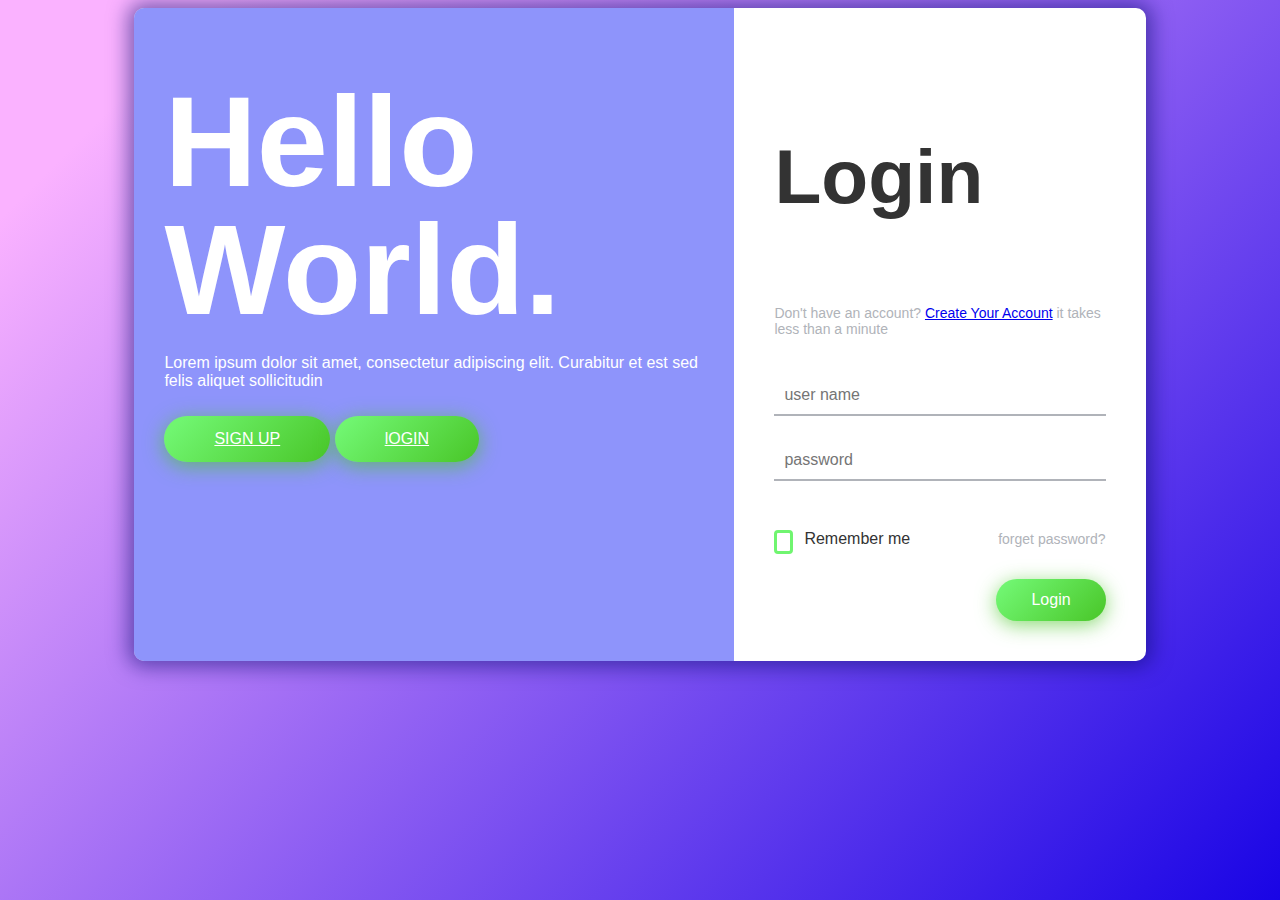
<file: login-forms/index.html>
<!DOCTYPE html>
<html lang="en">

<head>
    <meta charset="UTF-8">
    <title>Login Page in HTML with CSS Code Example</title>
    <link rel="stylesheet" href="index.css">

</head>

<body>
    <div class="box-form">
        <div class="left">
            <div class="overlay">
                <h1>Hello World.</h1>
                <p>Lorem ipsum dolor sit amet, consectetur adipiscing elit. Curabitur et est sed felis aliquet sollicitudin</p>
                <span>
	                 <a href="signup.html">SIGN UP</a>
	                  <a href="index.html">lOGIN</a>
               </span>
            </div>
        </div>


        <div class="right">
            <form action="#" onsubmit="validation(event)">
                <h5>Login</h5>
                <p>Don't have an account? <a href="signup.html">Create Your Account</a> it takes less than a minute</p>
                <div class="inputs">
                    <input autocomplete="off" type="text" placeholder="user name" id="username" required>
                    <div id="name_error">Please fill up UserName or Email</div>
                    <br>
                    <input type="password" placeholder="password" id="password" required>
                    <div id="pass_error">Please fill up your Password</div>
                </div>

                <br><br>

                <div class="remember-me--forget-password">
                    <label>
	<input type="checkbox" name="item" checked/>
	<span class="text-checkbox">Remember me</span>
	</label>
                    <p>forget password?</p>
                </div>

                <br>
                <button type="submit" id="login">Login</button>
            </form>
        </div>
    </div>
    <script src="main.js"></script>
</body>

</html>
</file>
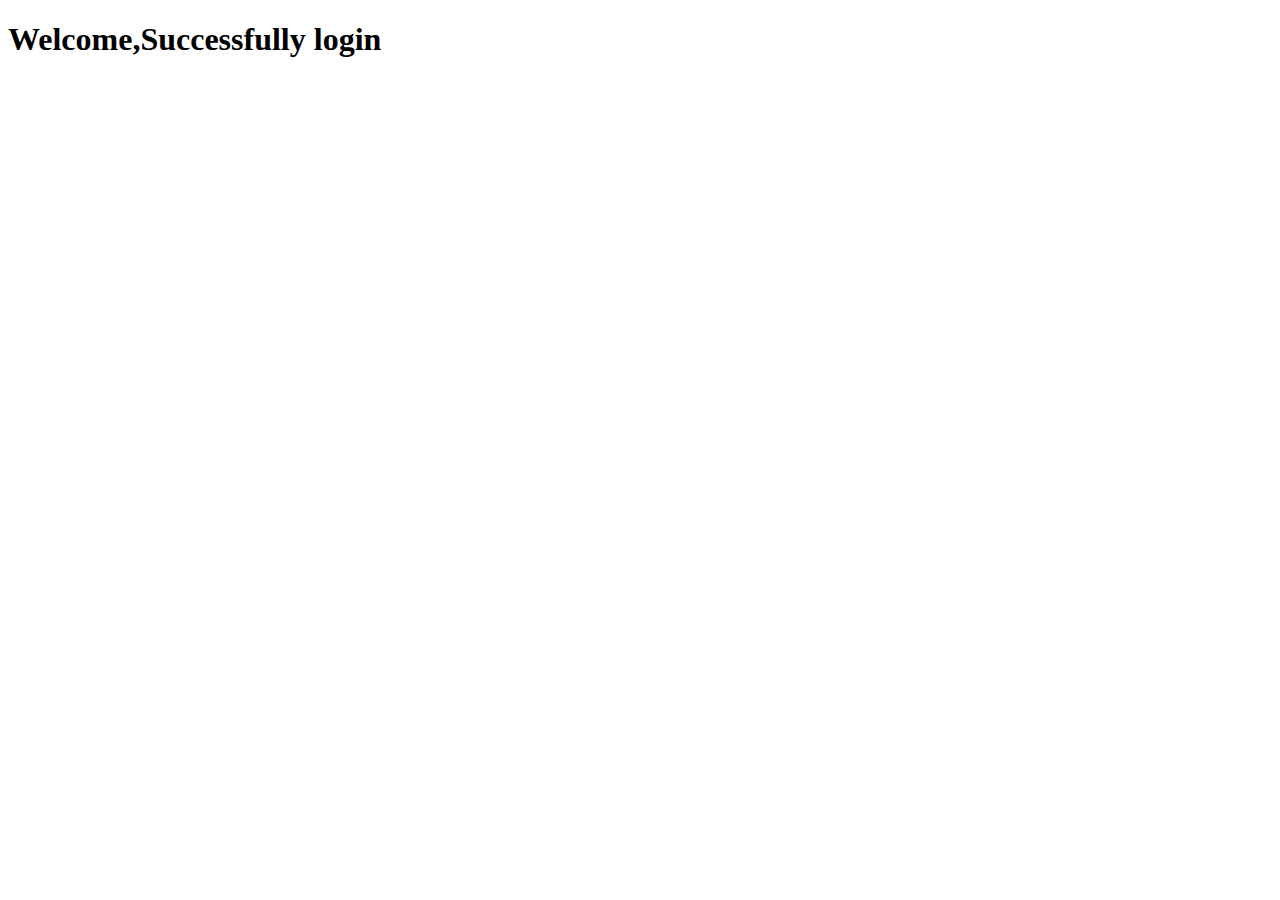
<file: login-forms/home.html>
<!DOCTYPE html>
<html lang="en">

<head>
    <meta charset="UTF-8">
    <meta http-equiv="X-UA-Compatible" content="IE=edge">
    <meta name="viewport" content="width=device-width, initial-scale=1.0">
    <title>Welcome Page</title>
</head>

<body>
    <h1>Welcome,Successfully login</h1>
</body>

</html>
</file>
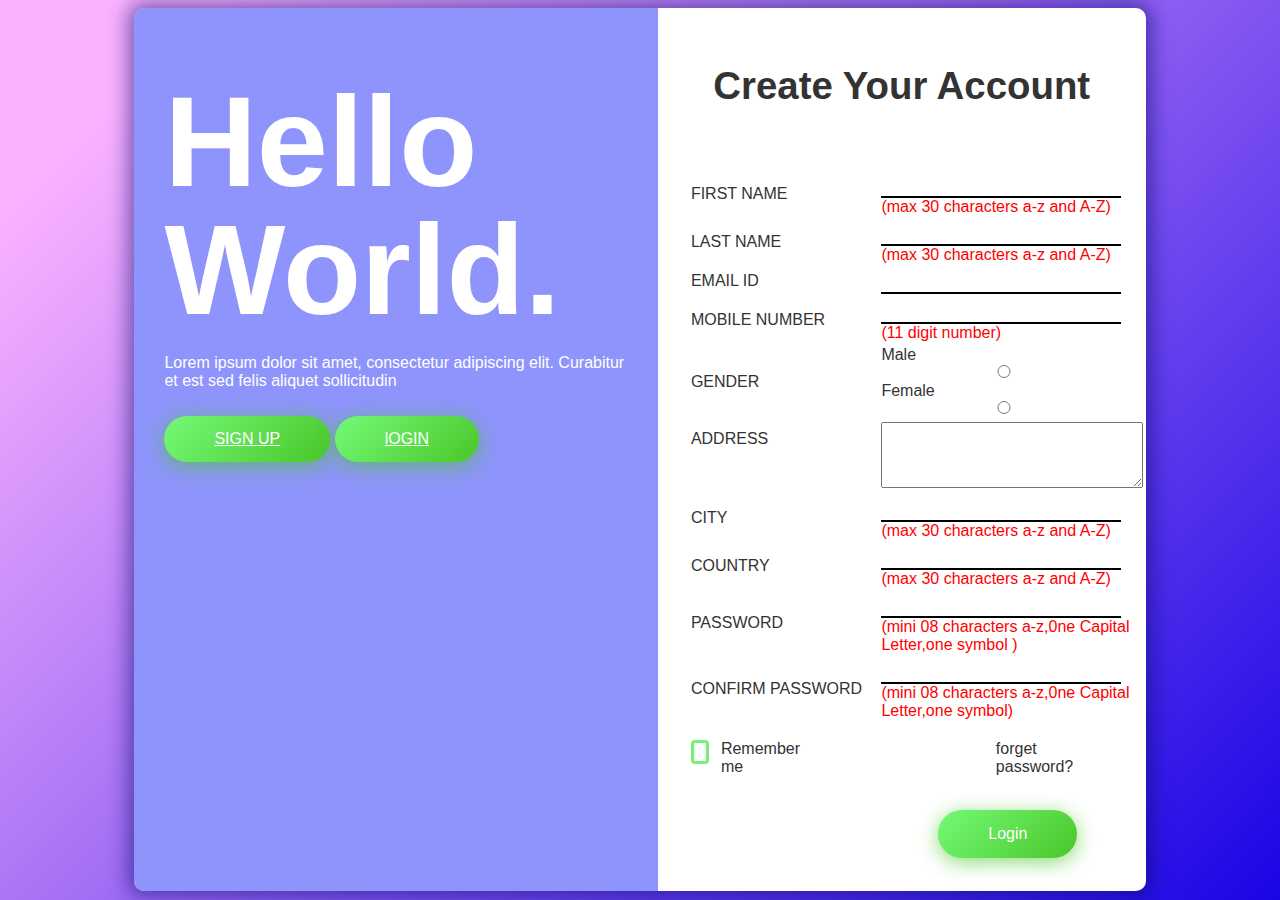
<file: login-forms/signup.html>
<!DOCTYPE html>
<html lang="en">

<head>
    <meta charset="UTF-8">
    <title>Create Your Account</title>
    <link rel="stylesheet" href="signup.css">
</head>

<body>
    <div class="box-form">
        <div class="left">
            <div class="overlay">
                <h1>Hello World.</h1>
                <p>Lorem ipsum dolor sit amet, consectetur adipiscing elit. Curabitur et est sed felis aliquet sollicitudin</p>
                <span>
	                 <a href="signup.html">SIGN UP</a>
	                 <a href="index.html">lOGIN</a>
               </span>
            </div>
        </div>


        <div class="right">
            <div class="overlay">
                <h1>Create Your Account</h1>
                <table>
                    <tr>
                        <td>FIRST NAME</td>
                        <td><input type="text" name="First_Name" maxlength="30" />
                            <div class=about>(max 30 characters a-z and A-Z)</div>
                        </td>
                    </tr>
                    <tr>
                        <td>LAST NAME</td>
                        <td><input type="text" name="Last_Name" maxlength="30" />
                            <div class=about>(max 30 characters a-z and A-Z)</div>
                        </td>

                    </tr>
                    <tr>
                        <td>EMAIL ID</td>
                        <td><input type="text" name="Email_Id" maxlength="100" /></td>
                    </tr>
                    <tr>
                        <td>MOBILE NUMBER</td>
                        <td>
                            <input type="text" name="Mobile_Number" maxlength="11" />
                            <div class=about> (11 digit number)</div>
                        </td>
                    </tr>
                    <tr>
                        <td>GENDER</td>
                        <td>
                            Male <input type="radio" name="Gender" value="Male" /> Female <input type="radio" name="Gender" value="Female" />
                        </td>
                    </tr>
                    <tr>
                        <td>ADDRESS <br /><br /><br /></td>
                        <td><textarea name="Address" rows="4" cols="30"></textarea></td>
                    </tr>

                    <tr>
                        <td>CITY</td>
                        <td><input type="text" name="City" maxlength="30" />
                            <div class=about>(max 30 characters a-z and A-Z)</div>
                        </td>
                    </tr>

                    <tr>
                        <td>COUNTRY</td>
                        <td><input type="text" name="Country" maxlength="30" />
                            <div class=about>(max 30 characters a-z and A-Z)</div>
                        </td>
                    </tr>
                    <tr>
                        <td>PASSWORD</td>
                        <td><input type="text" name="password" maxlength="30" />
                            <div class=about>(mini 08 characters a-z,0ne Capital Letter,one symbol )</div>
                        </td>
                    </tr>
                    <tr>
                        <td>CONFIRM PASSWORD</td>
                        <td><input type="text" name="Confirm Password" maxlength="30" />
                            <div class=about>(mini 08 characters a-z,0ne Capital Letter,one symbol)</div>
                    </tr>

                    <br><br>

                    <tr>
                        <td>
                            <div class="remember-me--forget-password">
                                <label>
	                         <input type="checkbox" name="item" checked/>
	                        <span class="text-checkbox">Remember me</span>
	                    </label>
                                <p>forget password?</p>
                            </div>

                            <br>
                            <button>Login</button>
                        </td>
                    </tr>
                </table>
            </div>
        </div>
    </div>

</body>

</html>
</file>
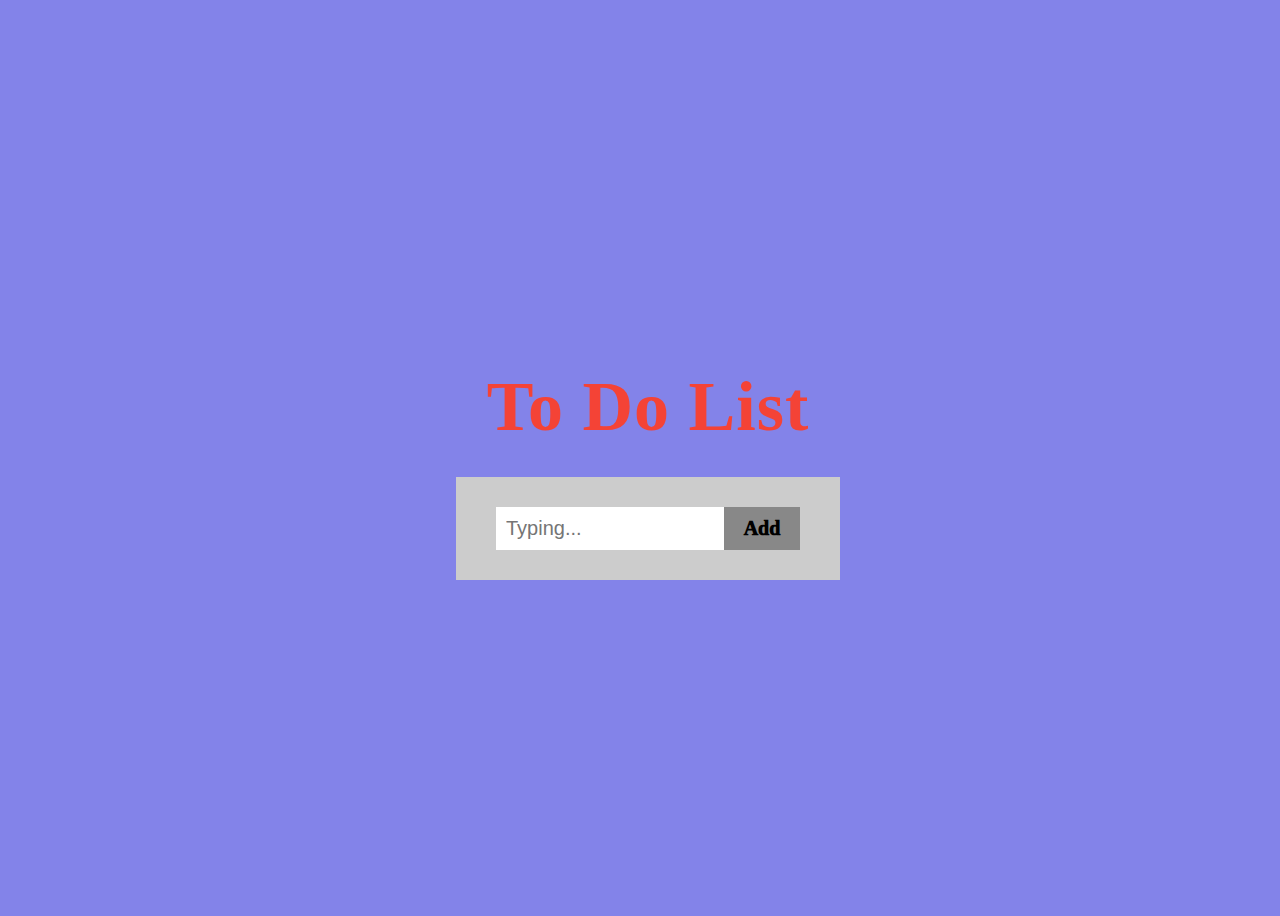
<file: todolist/Todolist.html>
<!DOCTYPE html>
<html lang="en">

<head>
    <meta charset="UTF-8">
    <meta http-equiv="X-UA-Compatible" content="IE=edge">
    <meta name="viewport" content="width=device-width, initial-scale=1.0">
    <link rel="stylesheet" href="index.css">
    <title>To Do List</title>
</head>

<body>
    <div class="tittle">
        To Do List
    </div>

    <div id="myDIV" class="header">
        <input type="text" id="myInput" placeholder="Typing...">
        <span onclick="newElement()" class="addBtn">Add</span>
    </div>

    <ul id="myUL">

    </ul>
    <script src="todo.js "></script>
</body>

</html>
</file>
<file: login-forms/index.css>
body {
       background-image: linear-gradient(135deg, #FAB2FF 10%, #1904E5 100%);
       background-size: cover;
       background-repeat: no-repeat;
       background-attachment: fixed;
       font-family: "Open Sans", sans-serif;
       color: #333333;
   }
   
   .box-form {
       margin: 0 auto;
       width: 80%;
       background: #FFFFFF;
       border-radius: 10px;
       overflow: hidden;
       display: flex;
       flex: 1 1 100%;
       align-items: stretch;
       justify-content: space-between;
       box-shadow: 0 0 20px 6px #090b6f85;
   }
   
   @media (max-width: 980px) {
       .box-form {
           flex-flow: wrap;
           text-align: center;
           align-content: center;
           align-items: center;
       }
   }
   
   .box-form div {
       height: auto;
   }
   
   .box-form .left {
       color: #FFFFFF;
       background-size: cover;
       background-repeat: no-repeat;
       background-image: url("https://i.pinimg.com/736x/5d/73/ea/5d73eaabb25e3805de1f8cdea7df4a42--tumblr-backgrounds-iphone-phone-wallpapers-iphone-wallaper-tumblr.jpg");
       overflow: hidden;
   }
   
   .box-form .left .overlay {
       padding: 30px;
       width: 100%;
       height: 100%;
       background: #5961f9ad;
       overflow: hidden;
       box-sizing: border-box;
   }
   
   .box-form .left .overlay h1 {
       font-size: 10vmax;
       line-height: 1;
       font-weight: 900;
       margin-top: 40px;
       margin-bottom: 20px;
   }
   
   .box-form .left .overlay span p {
       margin-top: 30px;
       font-weight: 900;
   }
   
   .box-form .left .overlay span a {
       color: #FFFFFF;
       margin-top: 10px;
       padding: 14px 50px;
       border-radius: 100px;
       display: inline-block;
       box-shadow: 0px 4px 20px 0px #49c628a6;
       background-image: linear-gradient(135deg, #70F570 10%, #49C628 100%);
   }
   
   .box-form .left .overlay span a:hover {
       background-image: linear-gradient(135deg, #FAB2FF 10%, #1904E5 100%);
   }
   
   .box-form .right {
       padding: 40px;
       overflow: hidden;
   }
   
   @media (max-width: 980px) {
       .box-form .right {
           width: 100%;
       }
   }
   
   .box-form .right h5 {
       font-size: 6vmax;
       line-height: 0;
   }
   
   .box-form .right p {
       font-size: 14px;
       color: #B0B3B9;
   }
   
   .box-form .right .inputs {
       overflow: hidden;
   }
   
   .box-form .right input {
       width: 100%;
       padding: 10px;
       margin-top: 25px;
       font-size: 16px;
       border: none;
       outline: none;
       border-bottom: 2px solid #B0B3B9;
   }
   
   .box-form .right .remember-me--forget-password {
       display: flex;
       justify-content: space-between;
       align-items: center;
   }
   
   .box-form .right .remember-me--forget-password input {
       margin: 0;
       margin-right: 7px;
       width: auto;
   }
   
   .box-form .right button {
       float: right;
       color: #fff;
       font-size: 16px;
       padding: 12px 35px;
       border-radius: 50px;
       display: inline-block;
       border: 0;
       outline: 0;
       box-shadow: 0px 4px 20px 0px #49c628a6;
       background-image: linear-gradient(135deg, #70F570 10%, #49C628 100%);
   }
   
   .box-form .right button:hover {
       background-image: linear-gradient(135deg, #FAB2FF 10%, #1904E5 100%);
   }
   
   .box-form .right #name_error,
   .box-form .right #pass_error {
       color: #C62828;
       font-size: 18px;
       width: 345;
       background-color: rgba(255, 0, 0, 0, 1);
       border-radius: 3px;
       border: 1px solid #EF9A9A;
       display: none;
   }
   
   label {
       display: block;
       position: relative;
       margin-left: 30px;
   }
   
   label::before {
       content: ' \f00c';
       position: absolute;
       font-family: FontAwesome;
       background: transparent;
       border: 3px solid #70F570;
       border-radius: 4px;
       color: transparent;
       left: -30px;
       transition: all 0.2s linear;
   }
   
   label:hover::before {
       font-family: FontAwesome;
       content: ' \f00c';
       color: #fff;
       cursor: pointer;
       background: #70F570;
   }
   
   label:hover::before .text-checkbox {
       background: #70F570;
   }
   
   label span.text-checkbox {
       display: inline-block;
       height: auto;
       position: relative;
       cursor: pointer;
       transition: all 0.2s linear;
   }
   
   label input[type="checkbox"] {
       display: none;
   }
</file>
<file: login-forms/signup.css>
body {
    background-image: linear-gradient(135deg, #FAB2FF 10%, #1904E5 100%);
    background-size: cover;
    background-repeat: no-repeat;
    background-attachment: fixed;
    font-family: "Open Sans", sans-serif;
    color: #333333;
}

.box-form {
    margin: 0 auto;
    width: 80%;
    background: #FFFFFF;
    border-radius: 10px;
    overflow: hidden;
    display: flex;
    flex: 1 1 100%;
    align-items: stretch;
    justify-content: space-between;
    box-shadow: 0 0 20px 6px #090b6f85;
}

@media (max-width: 980px) {
    .box-form {
        flex-flow: wrap;
        text-align: center;
        align-content: center;
        align-items: center;
    }
}

.box-form div {
    height: auto;
}

.box-form .left {
    color: #FFFFFF;
    background-size: cover;
    background-repeat: no-repeat;
    background-image: url("https://i.pinimg.com/736x/5d/73/ea/5d73eaabb25e3805de1f8cdea7df4a42--tumblr-backgrounds-iphone-phone-wallpapers-iphone-wallaper-tumblr.jpg");
    overflow: hidden;
    text-align: left;
}

.box-form .left .overlay {
    padding: 30px;
    width: 100%;
    height: 100%;
    background: #5961f9ad;
    overflow: hidden;
    box-sizing: border-box;
}

.box-form .left .overlay h1 {
    font-size: 10vmax;
    line-height: 1;
    font-weight: 900;
    margin-top: 40px;
    margin-bottom: 20px;
}

.box-form .left .overlay span p {
    margin-top: 30px;
    font-weight: 900;
}

.box-form .left .overlay span a {
    color: #FFFFFF;
    margin-top: 10px;
    padding: 14px 50px;
    border-radius: 100px;
    display: inline-block;
    box-shadow: 0px 4px 20px 0px #49c628a6;
    background-image: linear-gradient(135deg, #70F570 10%, #49C628 100%);
    font-size: bold;
}

.box-form .left .overlay span a:hover {
    background-image: linear-gradient(135deg, #FAB2FF 10%, #1904E5 100%);
}

.box-form .right {
    padding: 30px;
    overflow: hidden;
}

@media (max-width: 980px) {
    .box-form .right {
        width: 100%;
    }
}

.about {
    color: red;
}

.box-form .right h1 {
    font-size: 3vmax;
    text-align: center;
}

.box-form .right .inputs {
    overflow: hidden;
}

.box-form .right input {
    width: 90%;
    margin-top: 1px;
    font-size: 18px;
    border: none;
    outline: none;
    border-bottom: 2px solid black;
}

.box-form .right .remember-me--forget-password {
    display: flex;
    justify-content: space-between;
    align-items: center;
}

.box-form .right .remember-me--forget-password input {
    margin: 0;
    margin-right: 7px;
    width: auto;
}

.remember-me--forget-password p {
    padding-left: 105%;
}

.box-form .right button {
    float: right;
    color: #fff;
    font-size: 16px;
    padding: 15px 50px;
    margin-right: -200px;
    border-radius: 50px;
    display: inline-block;
    border: 0;
    outline: 0;
    box-shadow: 0px 4px 20px 0px #49c628a6;
    background-image: linear-gradient(135deg, #70F570 10%, #49C628 100%);
}

.box-form .right button:hover {
    background-image: linear-gradient(135deg, #FAB2FF 10%, #1904E5 100%);
}

label {
    display: block;
    position: relative;
    margin-left: 30px;
}

label::before {
    content: ' \f00c';
    position: absolute;
    font-family: FontAwesome;
    background: transparent;
    border: 3px solid #70F570;
    border-radius: 4px;
    color: transparent;
    left: -30px;
    transition: all 0.2s linear;
}

label:hover::before {
    font-family: FontAwesome;
    content: ' \f00c';
    color: #fff;
    cursor: pointer;
    background: #70F570;
}

label:hover::before .text-checkbox {
    background: #70F570;
}

label span.text-checkbox {
    display: inline-block;
    height: auto;
    position: relative;
    cursor: pointer;
    transition: all 0.2s linear;
}

label input[type="checkbox"] {
    display: none;
}
</file>
<file: todolist/index.css>
* {
    box-sizing: border-box;
}

body {
    background-color: rgb(131, 131, 233);
    display: flex;
    justify-content: center;
    align-items: center;
    flex-direction: column;
    height: 100vh;
    width: 100vw;
}

.tittle {
    font-size: 70px;
    font-weight: 800;
    color: #f44336;
    letter-spacing: 1px;
    margin: 30px 0;
}

ul {
    margin: 0;
    padding: 0;
}

ul li {
    cursor: pointer;
    position: relative;
    padding: 12px 8px 12px 40px;
    list-style-type: none;
    font-size: 20px;
    width: 450px;
    box-shadow: 0 20px 50px rgba(0, 0, 0, 0.1);
    border-radius: 10px;
    background-color: #fff;
}

ul li.checked {
    background: #888;
    color: #fff;
    text-decoration: line-through;
}

ul li.checked::before {
    content: '';
    position: absolute;
    border-color: #fff;
    border-style: solid;
    border-width: 0 2px 2px 0;
    top: 10px;
    left: 16px;
    transform: rotate(45deg);
    height: 15px;
    width: 7px;
}

.close {
    position: absolute;
    right: 0;
    top: 0;
    padding: 12px 16px 12px 16px;
}

.close:hover {
    background-color: #f44336;
    color: white;
}

.header {
    background-color: #ccc;
    padding: 30px 40px;
    color: white;
    text-align: center;
    width: 30%;
}

input {
    margin: 0;
    border: none;
    border-radius: 0;
    width: 75%;
    padding: 10px;
    float: left;
    font-size: 20px;
}

.addBtn {
    padding: 10px;
    width: 25%;
    background: #888;
    font-weight: 1000;
    color: black;
    float: left;
    text-align: center;
    font-size: 20px;
    cursor: pointer;
    transition: 0.3s;
    border-radius: 0;
}

.addBtn:hover {
    background-color: #f44336;
    color: #fff;
}
</file>
